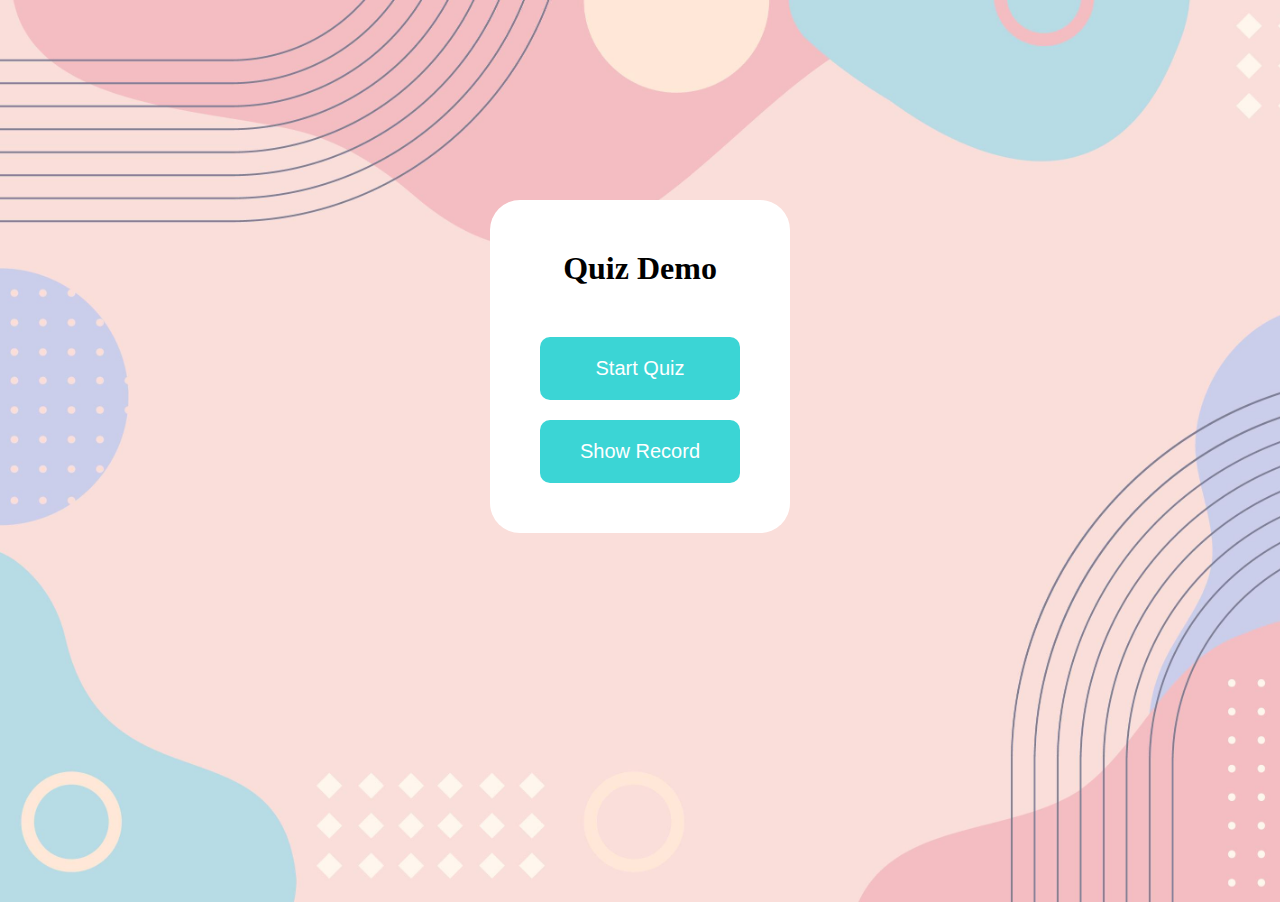
<file: quizgame/src/main/resources/static/index.html>
<!DOCTYPE html>
<html lang="ko">

<head>
    <meta charset="UTF-8">
    <meta name="viewport" content="width=device-width, initial-scale=1.0">
    <title>WebBasedQuizGameWithWebCrawling</title>
    <link rel="stylesheet" href="mainCss.css">
    <link rel="stylesheet" href="inGameCss.css">

</head>

<body>
    <!-- rootContainer -->
    <!-- All of content will be included in this rootContainer-->
    <div id="rootContainer" class="container">
        <header>
            <!-- I don't have good idea to fill this section yet.
                If when a good idea comes to mind, plz add anything.
                Untill-->
        </header>
        <!-- Only one of the three contents below (home, ranking, inGame) will be displayed at a time. -->
        <div id="home" class="homeScreen">
            <!-- Start button, ranking button and etc will be added in this section-->

            
            <div class="box">
                <h1 style="text-align: center; margin-bottom: 50px; margin-top: 50px; padding-left: 0px; padding-right: 0px;">Quiz Demo</h1>
                <div class="button-grid">
                    <button class="start-button" id="startBtn">Start Quiz</button>
                    <button class="show-record-button" id="showRecordBtn">Show Record</button>
                </div>
            </div>

        </div>
        <div id="ranking" class="rankingScreen" style="display:none">
            <h1>Quiz Record</h1>
            <input type="text" id="searchBox" placeholder="Search by name..." />
            <div id="recordContainer">
                <!-- Rank records will be dynamically inserted here -->
            </div>
            <button id="backToHomeBtn">Back to Home</button>
        </div>
        <div id="inGame" class="quizScreen" style="display:none;">
            <div class="bg"></div>
            <!-- The actual game play will be excuted in this section -->
            
            <div class = "timerContainer">
                <div class = "score" id = "scoreText">Score: 0</div> 
                <div class = "timer" style="--width: 100"></div>
            </div>
            <div id="questionContainer" style="margin : auto"></div>
            <div class="answer-submit-header">
                <input type="text" id="user-answer-box" placeholder="Type your answer here" autofocus>
                <button id="nextQuestionBtn">
                    <img class="next-icon" src="icons/right-arrow.png">
                </button>
            </div>

        </div>

        <footer>
            <!-- Team member, info will be added in this section-->
        </footer>

    </div>
    <script src="mainJs.js" type="module"></script>
</body>

</html>
</file>
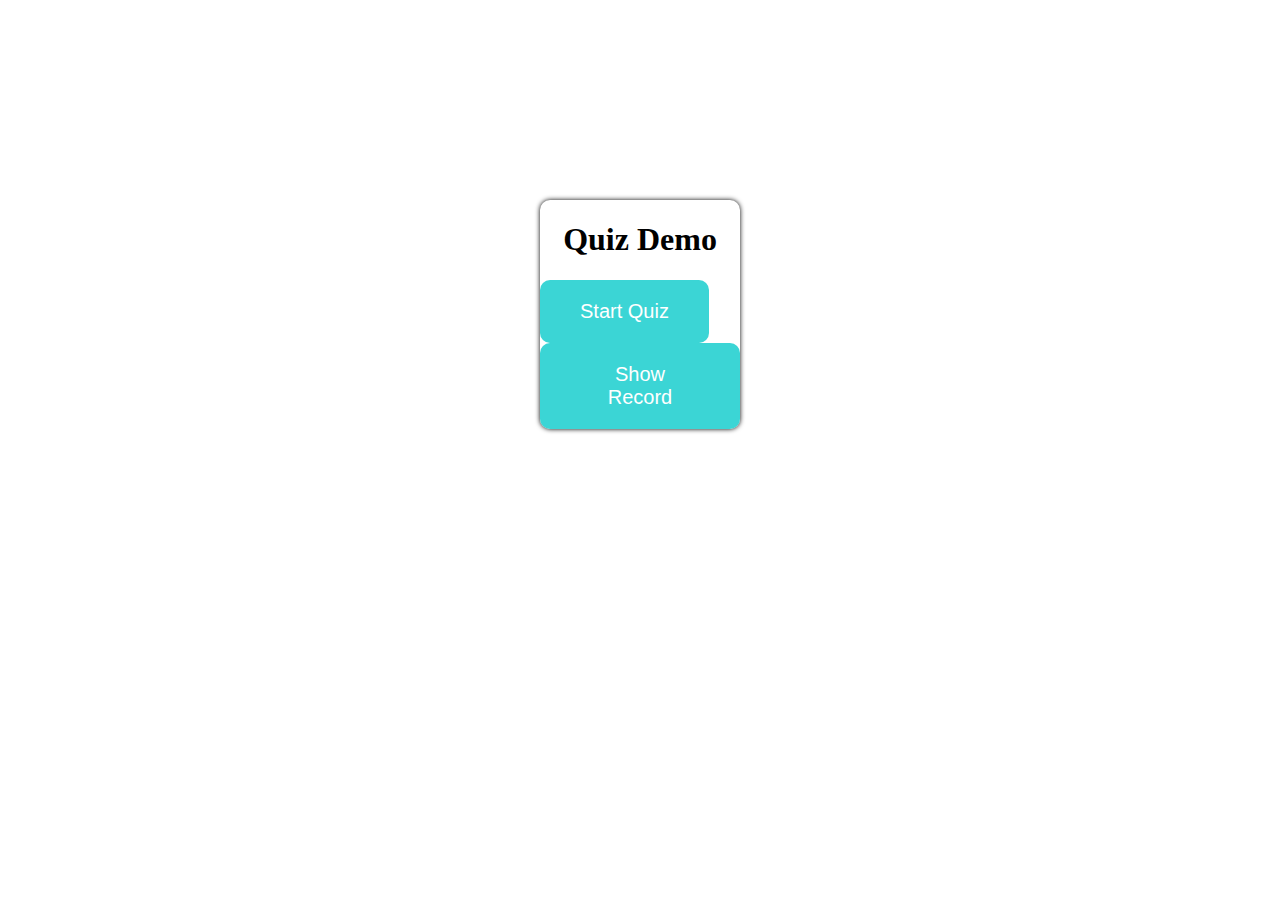
<file: resources/main.html>
<!DOCTYPE html>
<html lang="ko">

<head>
    <meta charset="UTF-8">
    <meta name="viewport" content="width=device-width, initial-scale=1.0">
    <title>WebBasedQuizGameWithWebCrawling</title>
    <link rel = "stylesheet" href = "mainCss.css">
    <link rel = "stylesheet" href = "inGameCss.css">

</head>

<body>
    <!-- rootContainer -->
    <!-- All of content will be included in this rootContainer-->
    <div id="rootContainer" class="container">
        <header>
            <!-- I don't have good idea to fill this section yet.
                If when a good idea comes to mind, plz add anything.
                Untill-->
        </header>
        <!-- Only one of the three contents below (home, ranking, inGame) will be displayed at a time. -->
        <div id="home" class="homeScreen">
            <!-- Start button, ranking button and etc will be added in this section-->
            
            <div class="button-grid">
                <div class = "box">
                    <h1 style="text-align: center;">Quiz Demo</h1>
                    <button class = "start-button" id = "startBtn">Start Quiz</button>
                    <button class = "show-record-button" id = "showRecordBtn">Show Record</button>
                </div>
            </div>

        </div>
        <div id="ranking" class="rankingScreen" style="display:none">
            ranking
            <!-- This section will show several ranking component -->
            <!-- Infinity scroll will be used to show additional ranking -->
            <h1>Quiz Record</h1>
            <div id="recordContainer"></div>
            <button id="backToHomeBtn">Back to Home</button>
        </div>
        <div id="inGame" class="quizScreen" style="display:none;">
            <div class = "bg"></div>
            <!-- The actual game play will be excuted in this section -->
            <div class = "header"></div>
            <div class = "timerContainer">
                <div class = "timer" style="--width: 100"></div>          
            </div>
            <div id="questionContainer" style = "margin : auto"></div>
            <div class = "answer-submit-header">   
                <input type = "text" id = "user-answer-box" placeholder="Type your answer here">
                <button id="nextQuestionBtn">
                    <img class = "next-icon" src = "icons/right-arrow.png">
                </button>
            </div>
            
        </div>
        
        <footer>
            <!-- Team member, info will be added in this section-->
        </footer>
        
    </div>
    <script src = "mainJs.js"></script>
</body>

</html>
</file>
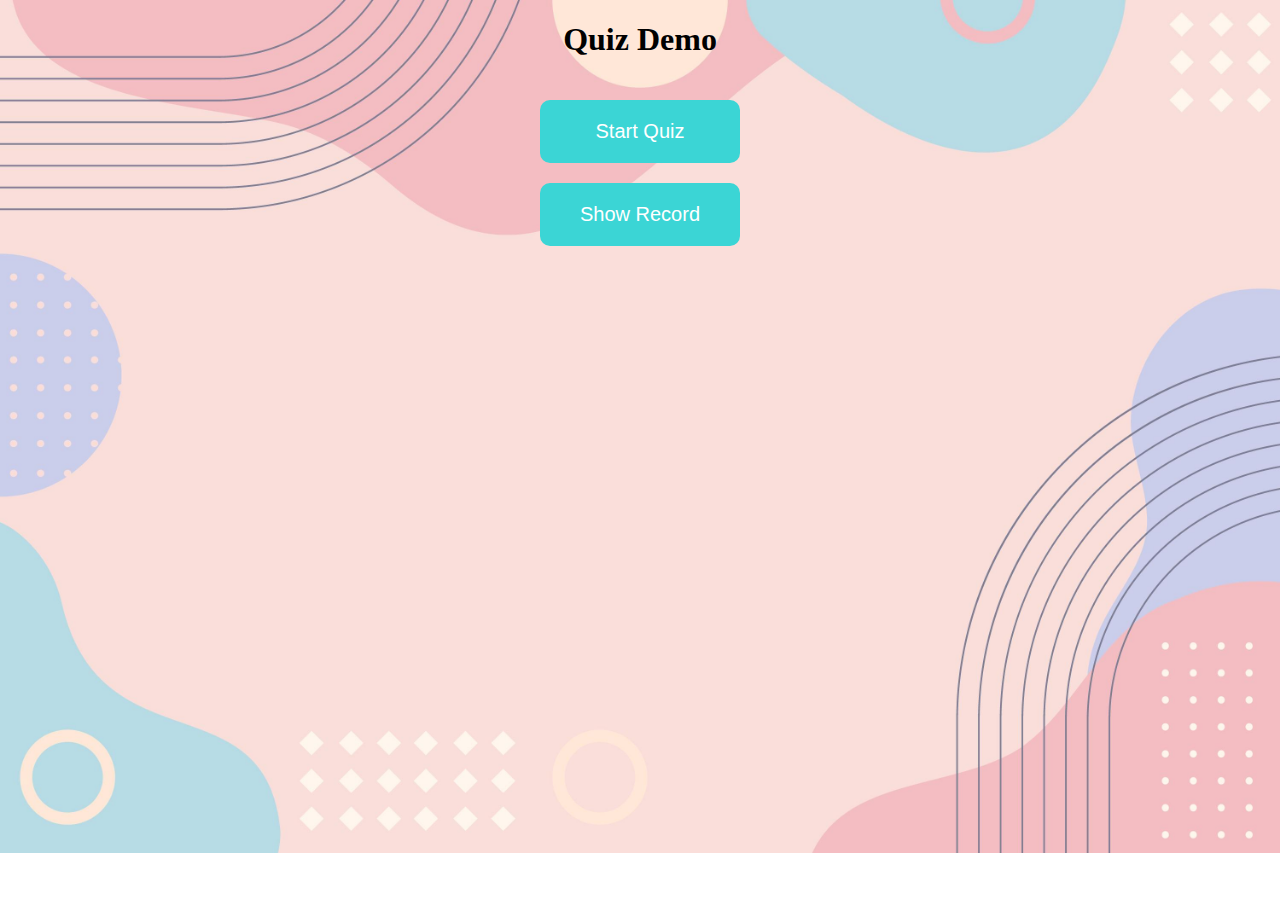
<file: quizgame/src/main/resources/static/main.html>
<!DOCTYPE html>
<html lang="ko">

<head>
    <meta charset="UTF-8">
    <meta name="viewport" content="width=device-width, initial-scale=1.0">
    <title>WebBasedQuizGameWithWebCrawling</title>
    <link rel = "stylesheet" href = "mainCss.css">

</head>

<body>
    <!-- rootContainer -->
    <!-- All of content will be included in this rootContainer-->
    <div id="rootContainer" class="container">
        <header>
            <!-- I don't have good idea to fill this section yet.
                If when a good idea comes to mind, plz add anything.
                Untill-->
        </header>
        <!-- Only one of the three contents below (home, ranking, inGame) will be displayed at a time. -->
        <div id="home" class="homeScreen">
            <!-- Start button, ranking button and etc will be added in this section-->
            
            <div class="button-grid">
                <h1 style="text-align: center;">Quiz Demo</h1>
                <button class = "start-button" id = "startBtn">Start Quiz</button>
                <button class = "show-record-button" id = "showRecordBtn">Show Record</button>
            </div>

        </div>
        <div id="ranking" class="rankingScreen" style="display:none">
            ranking
            <!-- This section will show several ranking component -->
            <!-- Infinity scroll will be used to show additional ranking -->
            <h1>Quiz Record</h1>
            <div id="recordContainer"></div>
            <button id="backToHomeBtn">Back to Home</button>
        </div>
        <div id="inGame" class="quizScreen" style="display:none">
            inGame
            <!-- The actual game play will be excuted in this section -->
            <h1>Quiz</h1>
            <div id="questionContainer"></div>
            <button id="nextQuestionBtn">Next Question</button>
        </div>
        
        <footer>
            <!-- Team member, info will be added in this section-->
        </footer>
        
    </div>
    <script src = "mainJs.js"></script>
</body>

</html>
</file>
<file: quizgame/src/main/resources/static/mainCss.css>
.button-grid{
    display: grid;
    justify-content: center;
    row-gap: 20px;

    margin-bottom: 50px;
    

}

.box{
    
    border: none;
    border-radius: 30px;
    padding-top: 15px 100px;
    justify-content: center;
    align-content: center;
    background-color: white;

    width: 300px;
    margin: 200px auto;
}

body{
    margin:0;
    background-image: url("icons/bg2.jpg");
    background-repeat: no-repeat;
    background-size: cover;
    height: 78vh;

 



}

button{
    padding: 20px 40px;
    font-size: 20px;
    border-style: none;
    border-radius: 10px;
    background-color: rgb(59, 213, 213);
    color: white;
    cursor: pointer;
    transition: background-color 0.4s;
}

button:hover{
    background-color: rgba(59, 213, 213, 0.7);
}

button:active{
    background-color: rgba(59, 213, 213, 1);
}

#recordContainer {
    margin: 20px 0;
}
</file>
<file: quizgame/src/main/resources/static/inGameCss.css>
.answer-submit-header{
    position: fixed;
    background-color: rgb(187, 218, 229);
    padding: 50px 30px;
    bottom: 0px;
    display: flex;
    flex: 0;
    flex-direction: row;
    left: 0px;
    right: 0px;
    justify-content: center;
    column-gap: 20px;
    min-width: 300px;

}


.next-icon{
    height: 30px;
    
}

#user-answer-box {
    text-align: center;
    font-size: 18px;
    border: none;

    border-radius: 10px;
    width: 100%;
    margin-top: 0px;
    
    transition: box-shadow 0.2s;
}

#user-answer-box::placeholder{
    font-size: 1.4rem;
    
}

input:focus{
    outline:0;
    box-shadow: 0px 0px 5px;
}

.bg{
    background-color: rgba(0,0,0,0.8);
    width: 2000px;
    height: 1000px;
}

#questionContainer{
    
    display: grid;
    background-color: rgb(137, 137, 201);
    position: fixed;
    top: 45%;
    left: 50%;
    margin-right: -50%;
    transform: translate(-50%, -50%);
    padding: 10px 40px;
    font-size: 30px;
    white-space: prewrap;
    border-radius: 30px;
    min-width: 350px;
    color: white;
    
}



.nextQuestionBtn{
    margin-left: 30px;
}

.score{
    position: absolute;

    display: flex;
    min-width: 200px;
    flex-shrink: 1;
    width: 250px;
    height: 70px;
    background: rgb(97, 97, 151);
    transform: perspective(10px) rotateX(-1deg);
    border-radius: 500px;
    border-top-left-radius: 0px;
    border-top-right-radius: 0px;

    align-items: center;
    justify-content: center;
    color: white;
    font-size: 20px;
    

    top: 70px;
    left: 50%;
    margin-right: -50%;
    transform: translate(-50%, -50%);
}

.timer{
    position: relative;
    width: 100%;
    height: 3em; 
    background-color: rgb(97, 97, 151);
    border-radius: 1.5em; /*em = a scalable unit of measurement that 
    defines the size of an element relative to its parent's font size.*/
    color: white;
    display: flex;
    justify-content: center;
    align-items: center;
    
    
    margin-left: 5%;
    margin-right: 5%;
}


.timer::before{
    content: attr(data-time); /*content: element added via css, not html*/
    display: flex;
    align-items: center;
    left: .5em;
    top: .5em;
    bottom: .5em;
    position: absolute;

    width: calc(var(--width, 0) * 1%); /*CSS variable
    +no way to access and modify css attribute directly in html and js
    +use var(--varname, value)
    
    */
    min-width: 0em;
    max-width: calc(100% - 3em);
    background-color: rgba(0, 255, 255, 0.486);
    border-radius: 1em;

    padding: 1em;
    
}



.timerContainer{
    
    width: 100%;
    display: flex;
    position: fixed;
    top: 50px;
}

/* mainCss.css or inGameCss.css */

/* Ranking Screen Styles */
.rankingScreen {
    padding: 20px;
    text-align: center;
    
}

#recordContainer {
    margin-top: 20px;
    max-height: 500px;
    overflow-y: auto;
    border: 1px solid #ddd;
    padding: 10px;
    background-color: #fff;
    box-shadow: 0 0 10px rgba(0, 0, 0, 0.1);
}

.rank-item {
    border-bottom: 1px solid #ddd;
    padding: 10px;
    display: flex;
    justify-content: space-between;
    align-items: center;
}

.rank-item:last-child {
    border-bottom: none;
}

.rank-item span {
    display: inline-block;
    width: 150px;
    text-align: left;
}

#searchBox {
    margin-bottom: 20px;
    padding: 10px;
    width: 80%;
    max-width: 400px;
    border: 1px solid #ddd;
    border-radius: 4px;
}

#backToHomeBtn {
    margin-top: 20px;
    padding: 10px 20px;
    border: none;
    background-color: #007bff;
    color: white;
    cursor: pointer;
    border-radius: 4px;
}

#backToHomeBtn:hover {
    background-color: #0056b3;
}
</file>
<file: resources/mainCss.css>
.button-grid{
    display: grid;
    justify-content: center;
    row-gap: 20px;
    grid-template-columns: 200px;
    margin-top: 200px;
    padding-bottom: 20px;

}

.box{
    box-shadow: 0px 0px 5px;
    border: none;
    border-radius: 10px;
    padding-top: 15px 100px;
}

body{
    margin:0;
}

button{
    padding: 20px 40px;
    font-size: 20px;
    border-style: none;
    border-radius: 10px;
    background-color: rgb(59, 213, 213);
    color: white;
    cursor: pointer;
    transition: background-color 0.4s;
}

button:hover{
    background-color: rgba(59, 213, 213, 0.7);
}

button:active{
    background-color: rgba(59, 213, 213, 1);
}

#recordContainer {
    margin: 20px 0;
}
</file>
<file: resources/inGameCss.css>
.answer-submit-header{
    position: fixed;
    background-color: rgb(187, 218, 229);
    padding: 50px 30px;
    bottom: 0px;
    display: flex;
    flex: 0;
    flex-direction: row;
    left: 0px;
    right: 0px;
    justify-content: center;
    column-gap: 20px;
    min-width: 300px;

}


.next-icon{
    height: 30px;
    
}

#user-answer-box {
    text-align: center;
    font-size: 18px;
    border: none;

    border-radius: 10px;
    width: 100%;
    margin-top: 0px;
    
    transition: box-shadow 0.2s;
}

input:focus{
    outline:0;
    box-shadow: 0px 0px 5px;
}

.bg{
    background-color: rgba(0,0,0,0.8);
    width: 2000px;
    height: 1000px;
}

#questionContainer{
    display: flex;
    background-color: rgb(137, 137, 201);
    position: absolute;
    top: 45%;
    left: 50%;
    margin-right: -50%;
    transform: translate(-50%, -50%);
    padding: 10px 40px;
    font-size: 30px;
    white-space: prewrap;
    border-radius: 30px;
    min-width: 350px;
    color: white;
    
}

.nextQuestionBtn{
    margin-left: 30px;
}

.timer-trapezoid{
    position: relative;
    top: 0px;
    width: 200px;
    height: 100px;
    background: rgb(187, 218, 229);
    transform: perspective(10px) rotateX(-1deg);
    border-radius: 30px;
    border-top-left-radius: 0px;
    border-top-right-radius: 0px;
}

.timer{
    position: relative;
    width: 100%;
    height: 3em; 
    background-color: rgb(97, 97, 151);
    border-radius: 1.5em; /*em = a scalable unit of measurement that 
    defines the size of an element relative to its parent's font size.*/
    color: white;
    display: flex;
    justify-content: center;
    align-items: center;
    right: 2px;
    top: 50px;
    margin-left: 5%;
    margin-right: 5%;
}


.timer::before{
    content: attr(data-time); /*content: element added via css, not html*/
    display: flex;
    align-items: center;
    left: .5em;
    top: .5em;
    bottom: .5em;
    position: absolute;

    width: calc(var(--width, 0) * 1%); /*CSS variable
    +no way to access and modify css attribute directly in html and js
    +use var(--varname, value)
    
    */
    min-width: 0em;
    max-width: calc(100% - 3em);
    background-color: rgba(0, 255, 255, 0.486);
    border-radius: 1em;

    padding: 1em;
    
}

.timerContainer{
    
    width: 100%;
    display: flex;
    position: absolute;
    
}
</file>
